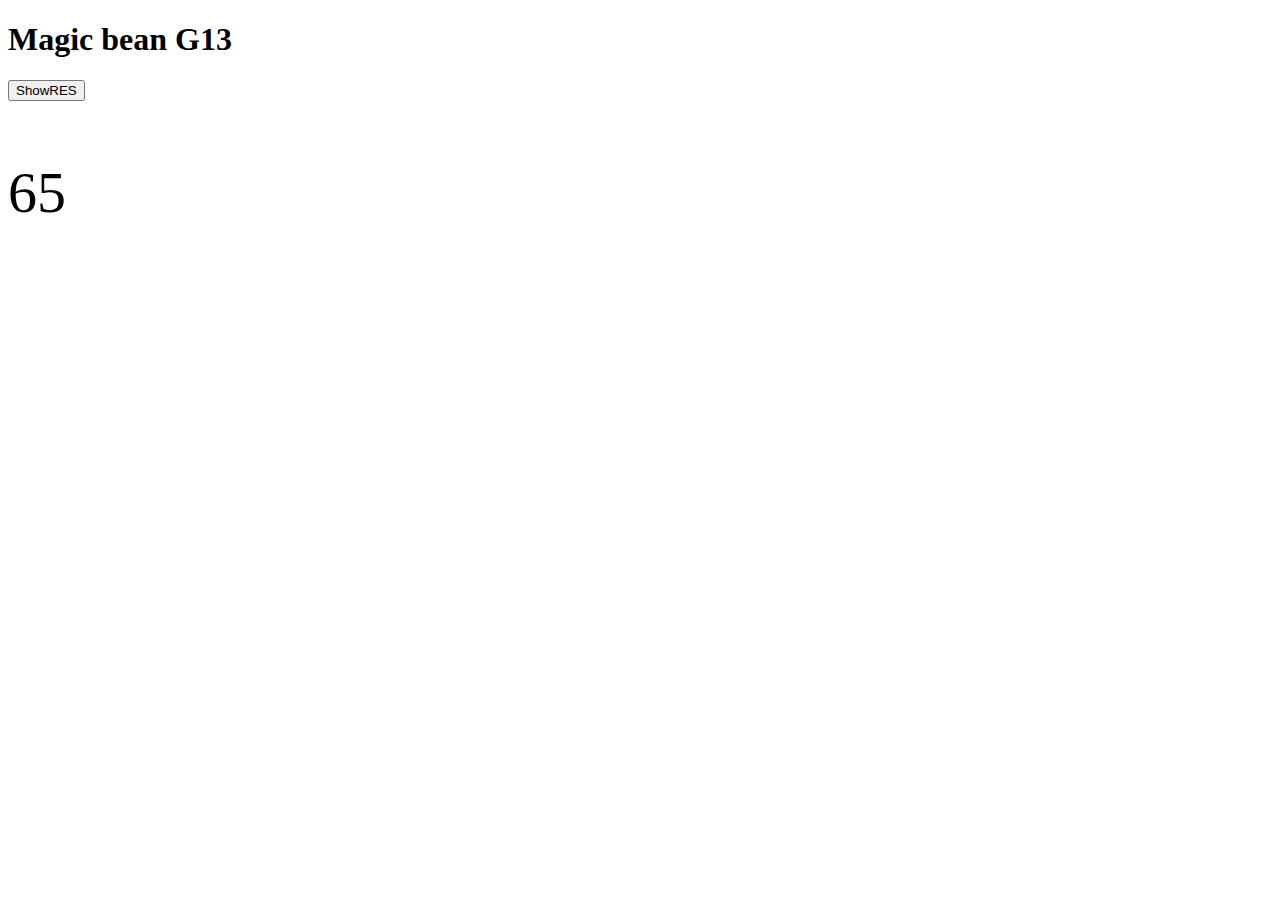
<file: index.html>
<!DOCTYPE html>
<html lang="en">
  <head>
    <meta charset="UTF-8" />
    <meta name="viewport" content="width=device-width, initial-scale=1.0" />
    <title>JS</title>
</head>
<body>
    <h1 id="myContent">Magic bean G13</h1>
    <button onclick="showData()">ShowRES</button>
    <p id="demo"></p>
    
    <script src="js/script.js"></script>
    <script>
     function showData(){
        screen.innerHTML = x + y;
        z = 65
     }
     showData()
     screen.innerHTML = z
    </script>
  </body>
</html>
</file>
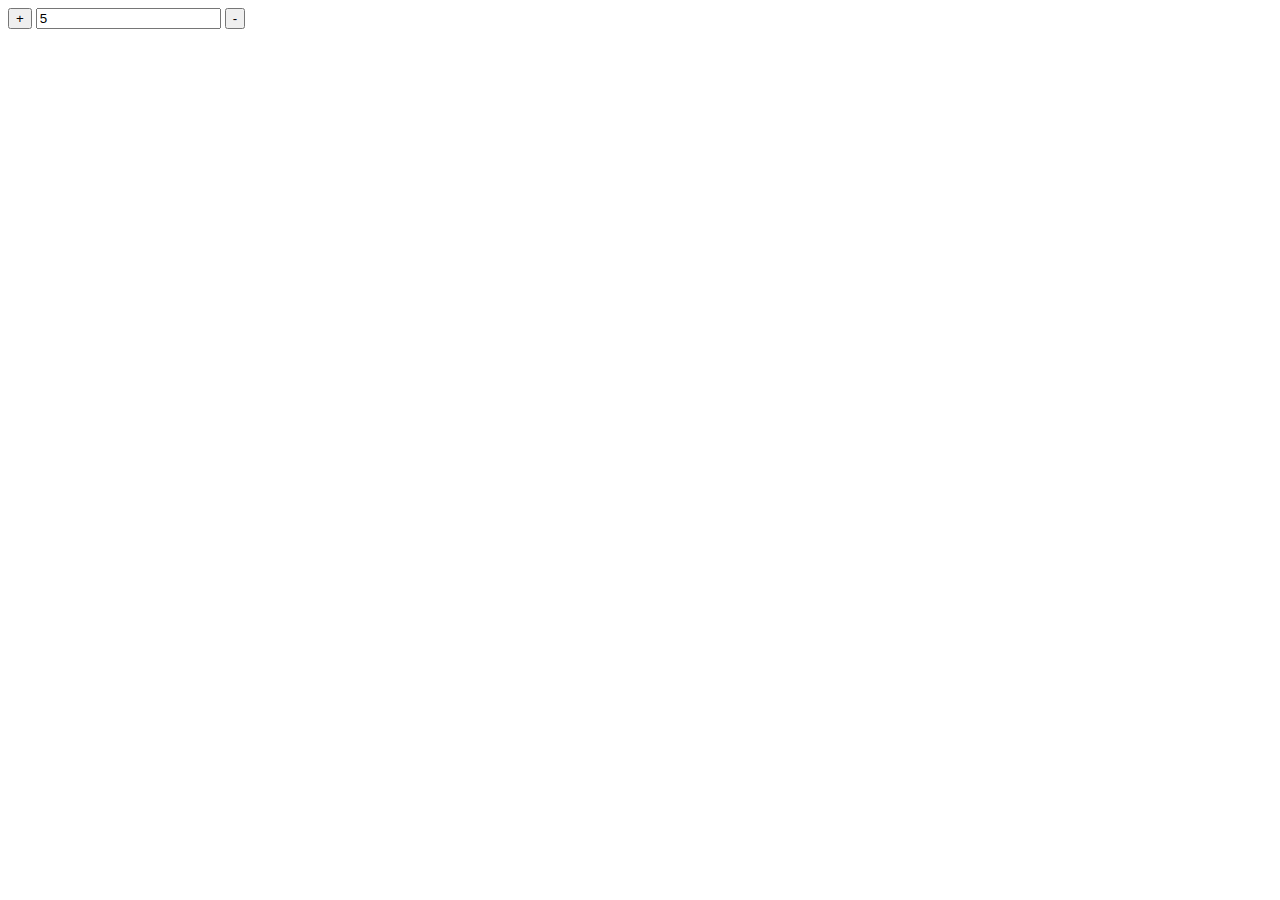
<file: E03/index.html>
<!DOCTYPE html>
<html lang="en">
  <head>
    <meta charset="UTF-8" />
    <meta name="viewport" content="width=device-width, initial-scale=1.0" />
    <title>MagicBean - E03</title>
  </head>
  <body>
    <button onclick="increase(1)">+</button>
    <input value="5" id="input" type="number" />
    <button onclick="decrease(1)">-</button>
    <script>
      const input = document.querySelector("#input");
      let x;
      function setValue(x) {
        input.value = x;
      }
      function readInput() {
        x = +input.value;
      }
      function increase(step) {
        readInput();
        x += step;
        setValue(x);
      }
      function decrease(step) {
        readInput();
        if(x>1) {
          x -= step;
          setValue(x);
        } else {
          console.log('Not Allowed');
        }
      }
    </script>
  </body>
</html>
</file>
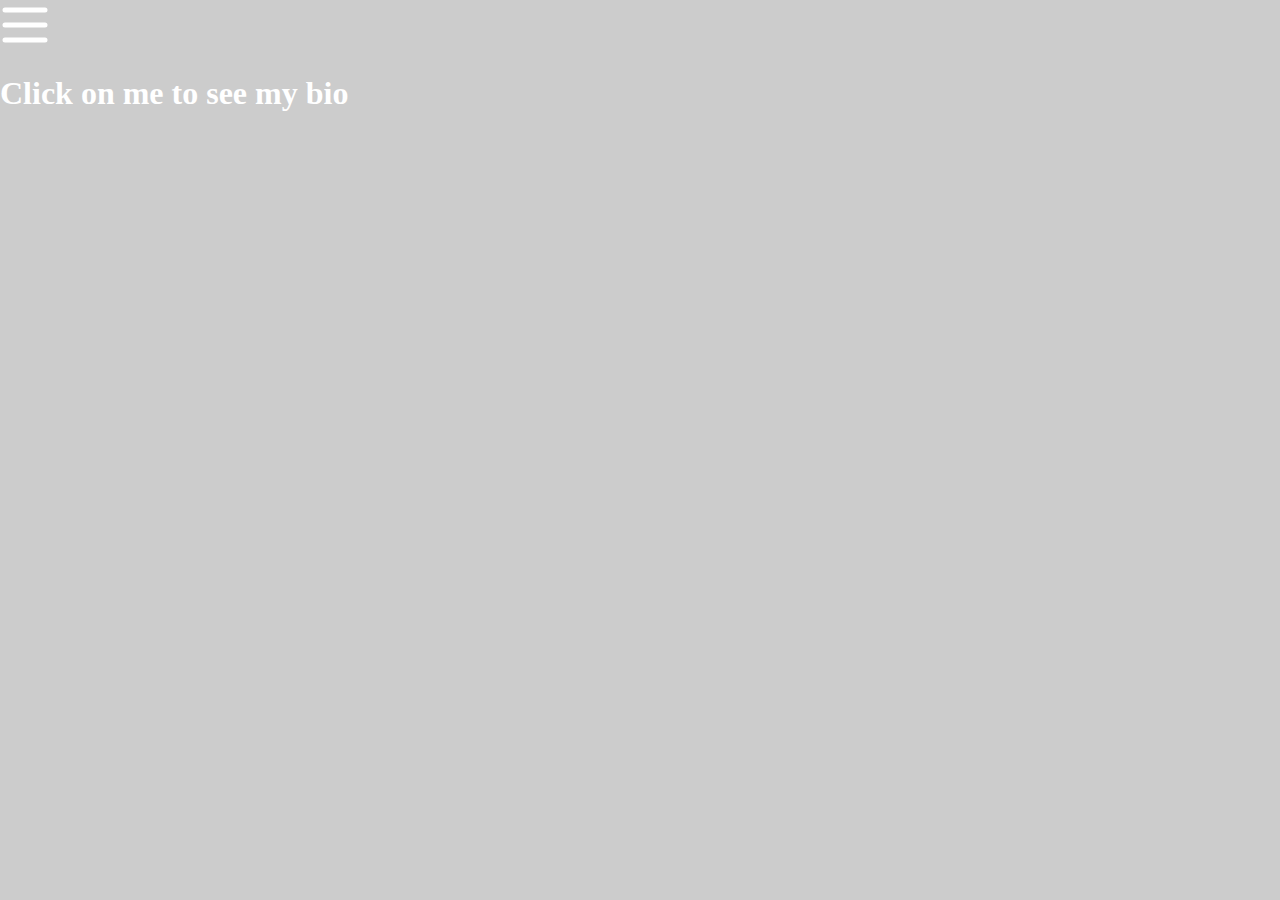
<file: E04/index.html>
<!DOCTYPE html>
<html lang="en">
<head>
  <meta charset="UTF-8">
  <meta name="viewport" content="width=device-width, initial-scale=1.0">
  <title>Magicbean - E04</title>
  <link rel="stylesheet" href="css/style.css">
</head>
<body>
  <div class="container">
    <div class="main">
      <img onclick="openDrawer()" class="btn" src="img/menu.svg" width="50" alt="">
      <div>
        <h1 onmouseover="openBio()" onmouseleave="closeBio()" class="btn">Click on me to see my bio</h1>
        <div class="bio">
          Lorem ipsum dolor sit amet consectetur adipisicing elit. Accusantium molestiae facere ipsa cum vero quasi laboriosam nulla incidunt aspernatur. Aliquid tenetur iste, placeat vero tempore in voluptas at et omnis.
          Lorem ipsum dolor sit amet consectetur adipisicing elit. Quo debitis perferendis ipsum labore? Ut officia, ullam corrupti eius, aliquam pariatur repellat iure explicabo, inventore facilis error sed ipsam voluptatum excepturi?
        </div>
      </div>
    </div>
    <div class="drawer"></div>
  </div>
  <script src="js/script.js"></script>
</body>
</html>
</file>
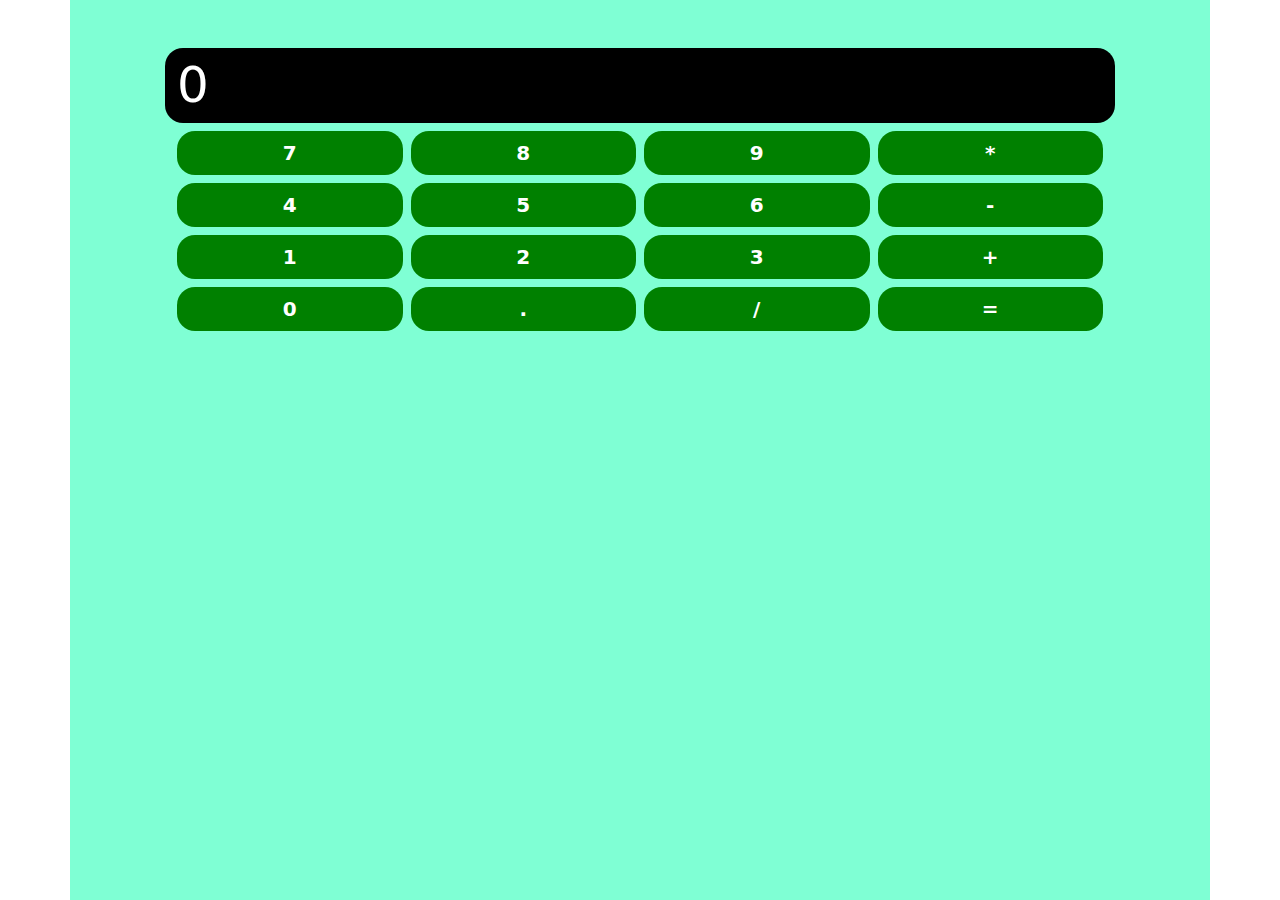
<file: E05/index.html>
<!DOCTYPE html>
<html lang="en">
<head>
  <meta charset="UTF-8">
  <meta name="viewport" content="width=device-width, initial-scale=1.0">
  <title>Magicbean - E05</title>
  <link href="https://cdn.jsdelivr.net/npm/bootstrap@5.3.3/dist/css/bootstrap.min.css" rel="stylesheet" integrity="sha384-QWTKZyjpPEjISv5WaRU9OFeRpok6YctnYmDr5pNlyT2bRjXh0JMhjY6hW+ALEwIH" crossorigin="anonymous">
  <link rel="stylesheet" href="css/style.css">
  <link rel="stylesheet" href="css/calc.css">
</head>
<body>
  <div class="container">
    <div class="row justify-content-center mt-5">
      <div class="col-10 screen"></div>
      <div class="col-10 mt-2">
        <div class="row btns row-cols-4 g-2">
          <div class="col">
            <div onclick="setNum(7)" class="btn">7</div>
          </div>
          <div class="col">
            <div onclick="setNum(8)" class="btn">8</div>
          </div>
          <div class="col">
            <div onclick="setNum(9)" class="btn">9</div>
          </div>
          <div class="col">
            <div onclick="operate('*')" class="btn">*</div>
          </div>
          <div class="col">
            <div onclick="setNum(4)" class="btn">4</div>
          </div>
          <div class="col">
            <div onclick="setNum(5)" class="btn">5</div>
          </div>
          <div class="col">
            <div onclick="setNum(6)" class="btn">6</div>
          </div>
          <div class="col">
            <div onclick="operate('-')" class="btn">-</div>
          </div>
          <div class="col">
            <div onclick="setNum(1)" class="btn">1</div>
          </div>
          <div class="col">
            <div onclick="setNum(2)" class="btn">2</div>
          </div>
          <div class="col">
            <div onclick="setNum(3)" class="btn">3</div>
          </div>
          <div class="col">
            <div onclick="operate('+')" class="btn">+</div>
          </div>
          <div class="col">
            <div onclick="setNum(0)" class="btn">0</div>
          </div>
          <div class="col">
            <div onclick="setNum('.')" class="btn">.</div>
          </div>
          <div class="col">
            <div onclick="operate('/')" class="btn">/</div>
          </div>
          <div class="col">
            <div onclick="calculate()" class="btn">=</div>
          </div>
        </div>
      </div>      
    </div>
  </div>
  <script src="https://cdn.jsdelivr.net/npm/bootstrap@5.3.3/dist/js/bootstrap.bundle.min.js" integrity="sha384-YvpcrYf0tY3lHB60NNkmXc5s9fDVZLESaAA55NDzOxhy9GkcIdslK1eN7N6jIeHz" crossorigin="anonymous"></script>
  <script src="js/calc.js"></script>
</body>
</html>
</file>
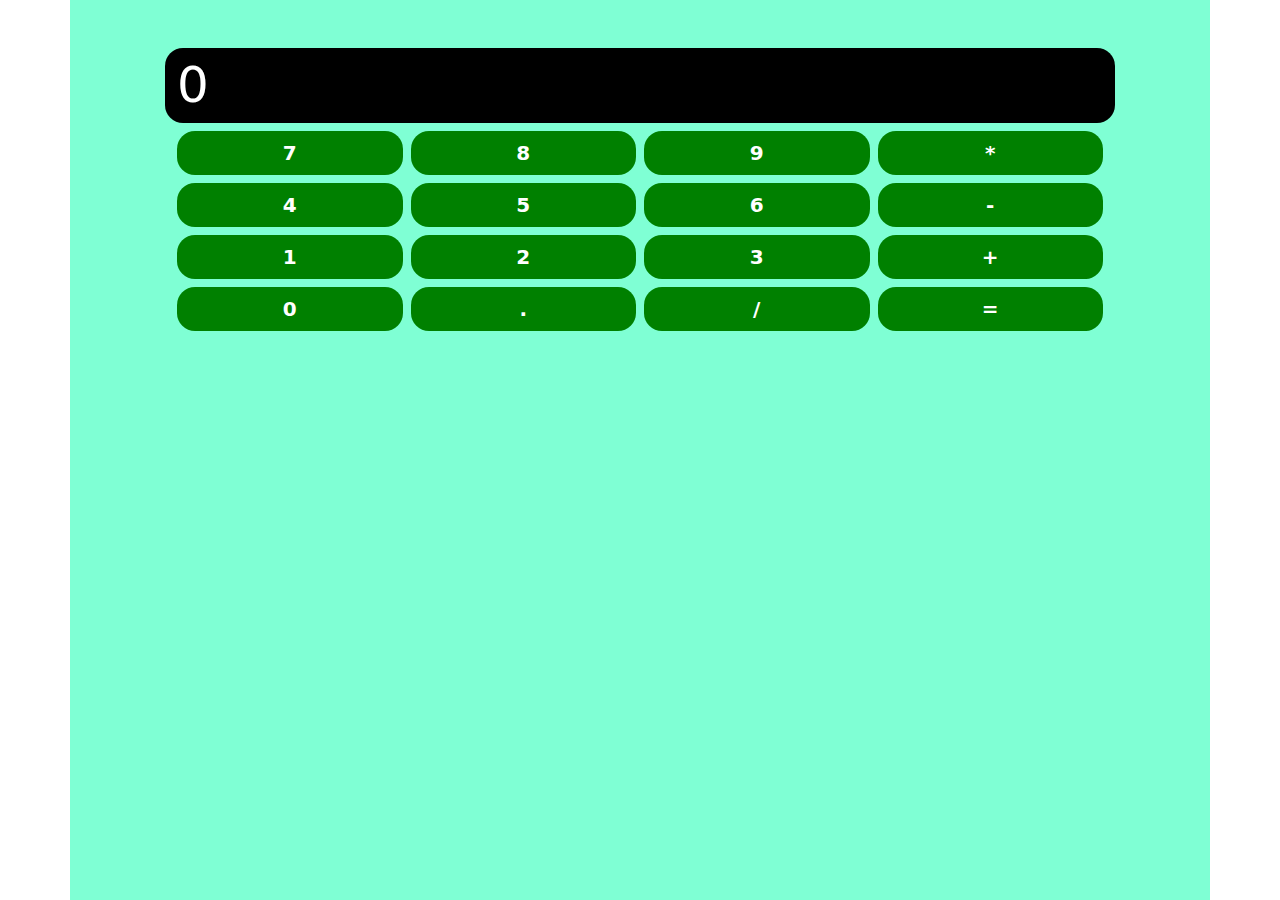
<file: E07/index.html>
<!DOCTYPE html>
<html lang="en">
<head>
  <meta charset="UTF-8">
  <meta name="viewport" content="width=device-width, initial-scale=1.0">
  <title>Magicbean - E07</title>
  <link href="https://cdn.jsdelivr.net/npm/bootstrap@5.3.3/dist/css/bootstrap.min.css" rel="stylesheet" integrity="sha384-QWTKZyjpPEjISv5WaRU9OFeRpok6YctnYmDr5pNlyT2bRjXh0JMhjY6hW+ALEwIH" crossorigin="anonymous">
  <link rel="stylesheet" href="css/style.css">
  <link rel="stylesheet" href="css/calc.css">
</head>
<body>
  <div class="container">
    <div class="row justify-content-center mt-5">
      <div class="col-10 screen"></div>
      <div class="col-10 mt-2">
        <div class="row btns row-cols-4 g-2">
          <div class="col">
            <div onclick="setNum(7)" class="btn">7</div>
          </div>
          <div class="col">
            <div onclick="setNum(8)" class="btn">8</div>
          </div>
          <div class="col">
            <div onclick="setNum(9)" class="btn">9</div>
          </div>
          <div class="col">
            <div onclick="operate('*')" class="btn">*</div>
          </div>
          <div class="col">
            <div onclick="setNum(4)" class="btn">4</div>
          </div>
          <div class="col">
            <div onclick="setNum(5)" class="btn">5</div>
          </div>
          <div class="col">
            <div onclick="setNum(6)" class="btn">6</div>
          </div>
          <div class="col">
            <div onclick="operate('-')" class="btn">-</div>
          </div>
          <div class="col">
            <div onclick="setNum(1)" class="btn">1</div>
          </div>
          <div class="col">
            <div onclick="setNum(2)" class="btn">2</div>
          </div>
          <div class="col">
            <div onclick="setNum(3)" class="btn">3</div>
          </div>
          <div class="col">
            <div onclick="operate('+')" class="btn">+</div>
          </div>
          <div class="col">
            <div onclick="setNum(0)" class="btn">0</div>
          </div>
          <div class="col">
            <div onclick="setNum('.')" class="btn">.</div>
          </div>
          <div class="col">
            <div onclick="operate('/')" class="btn">/</div>
          </div>
          <div class="col">
            <div onclick="calculate()" class="btn">=</div>
          </div>
        </div>
      </div>      
    </div>
  </div>
  <script src="https://cdn.jsdelivr.net/npm/bootstrap@5.3.3/dist/js/bootstrap.bundle.min.js" integrity="sha384-YvpcrYf0tY3lHB60NNkmXc5s9fDVZLESaAA55NDzOxhy9GkcIdslK1eN7N6jIeHz" crossorigin="anonymous"></script>
  <script src="js/calc.js"></script>
</body>
</html>
</file>
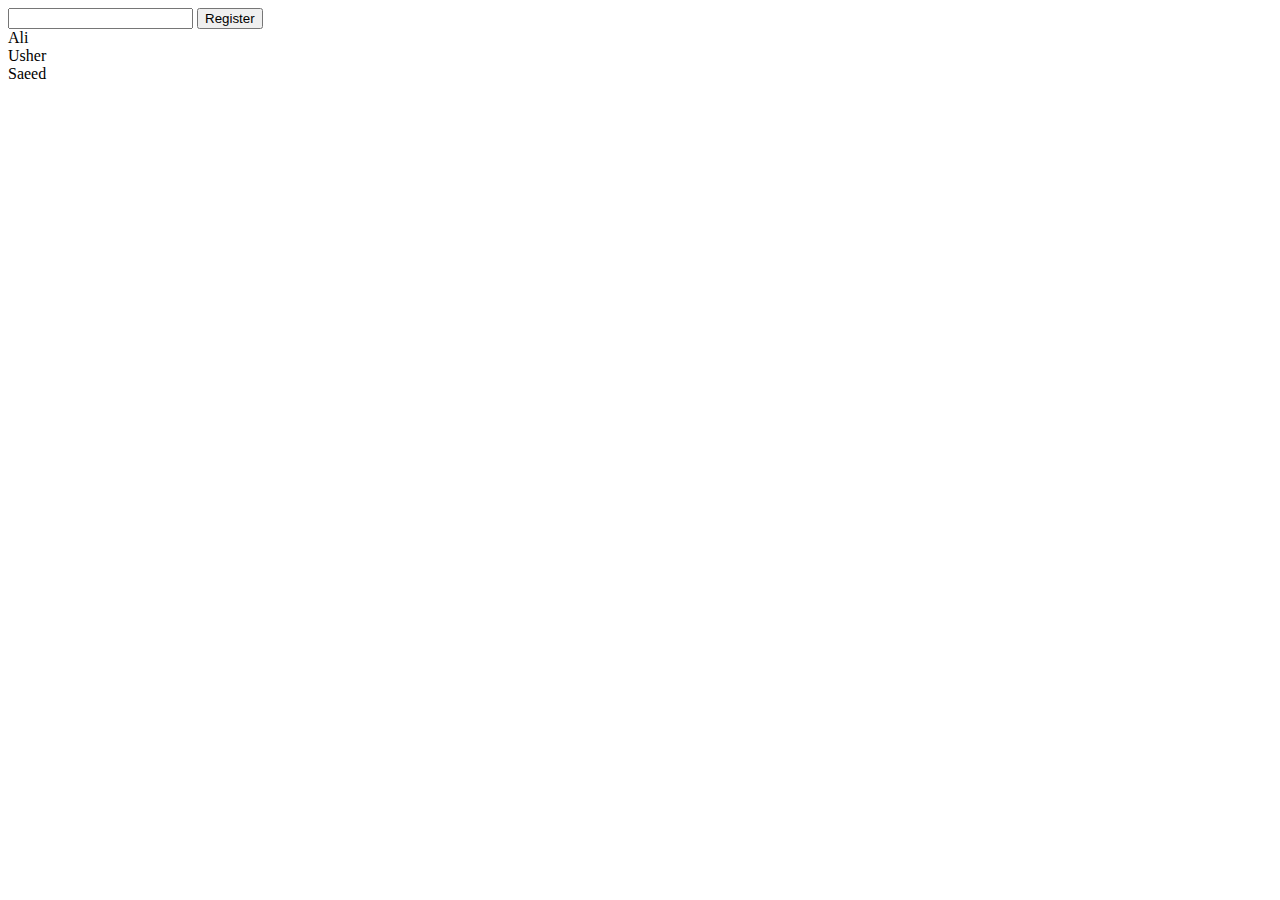
<file: E08/index.html>
<!DOCTYPE html>
<html lang="en">
<head>
    <meta charset="UTF-8">
    <meta name="viewport" content="width=device-width, initial-scale=1.0">
    <title>E08</title>
</head>
<body>
    <input type="text">
    <button onclick="register()">Register</button>
    <div id="screen"></div>
    <script>
        let studentList = ['Ali', 'Usher', 'Saeed']
        const input = document.querySelector('input');
        const screen = document.getElementById('screen');
        input.addEventListener('keypress', function (event){
            if(event.keyCode === 13) {
                register()
            }
        })
        let StringList = ''
        function printRes () {
            for(let i=0;i<studentList.length;i++) {
                StringList += studentList[i]+'<br>'
            }
            screen.innerHTML = StringList;
            StringList= ''
        }
        printRes();
        function register() {
            studentList.push(input.value);
            printRes();
            input.value = ''  
            console.log(studentList);
        }
        function showInputData() {
            alert(input.value)
        }
    </script>
</body>
</html>
</file>
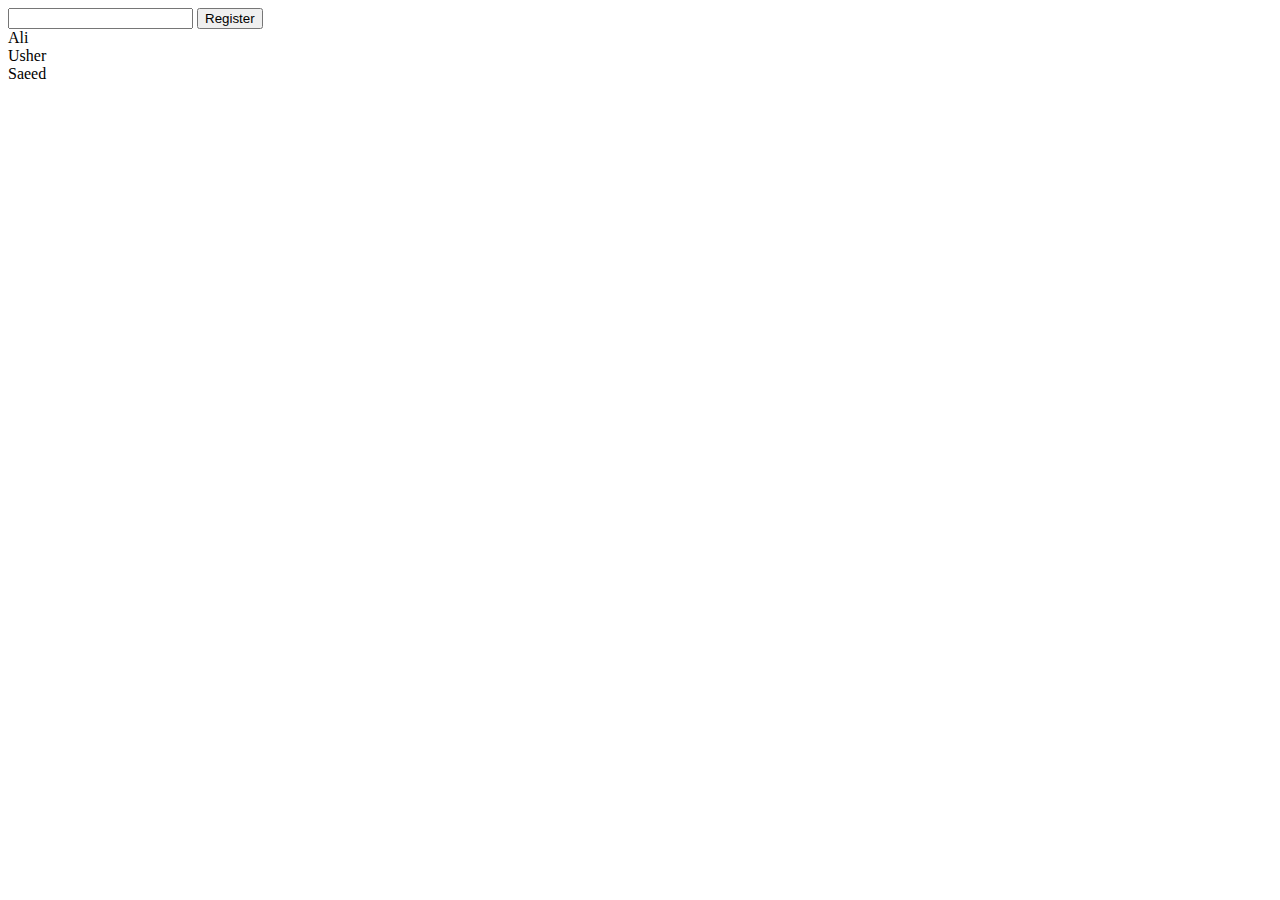
<file: E09/index.html>
<!DOCTYPE html>
<html lang="en">
  <head>
    <meta charset="UTF-8" />
    <meta name="viewport" content="width=device-width, initial-scale=1.0" />
    <title>E09</title>
  </head>
  <body>
    <input type="text" />
    <button onclick="register()">Register</button>
    <div id="screen"></div>
    <script>
      let studentList = ["Ali", "Usher", "Saeed"];
      const input = document.querySelector("input");
      const screen = document.getElementById("screen");
      input.addEventListener("keypress", function (event) {
        if (event.keyCode === 13) {
          register();
        }
      });
      let StringList = "";
      function printRes() {
        studentList.forEach((value,index, array)=>{
          StringList += value + "<br>";
        })
        // for (let i in studentList) {
        //   StringList += studentList[i] + "<br>";
        // }
        // for (let i = 0; i < studentList.length; i++) {
        //   StringList += studentList[i] + "<br>";
        // }
        screen.innerHTML = StringList;
        StringList = "";
      }
      printRes();
      function register() {
        studentList.push(input.value);
        printRes();
        input.value = "";
        console.log(studentList);
      }
      function showInputData() {
        alert(input.value);
      }
    </script>
  </body>
</html>
</file>
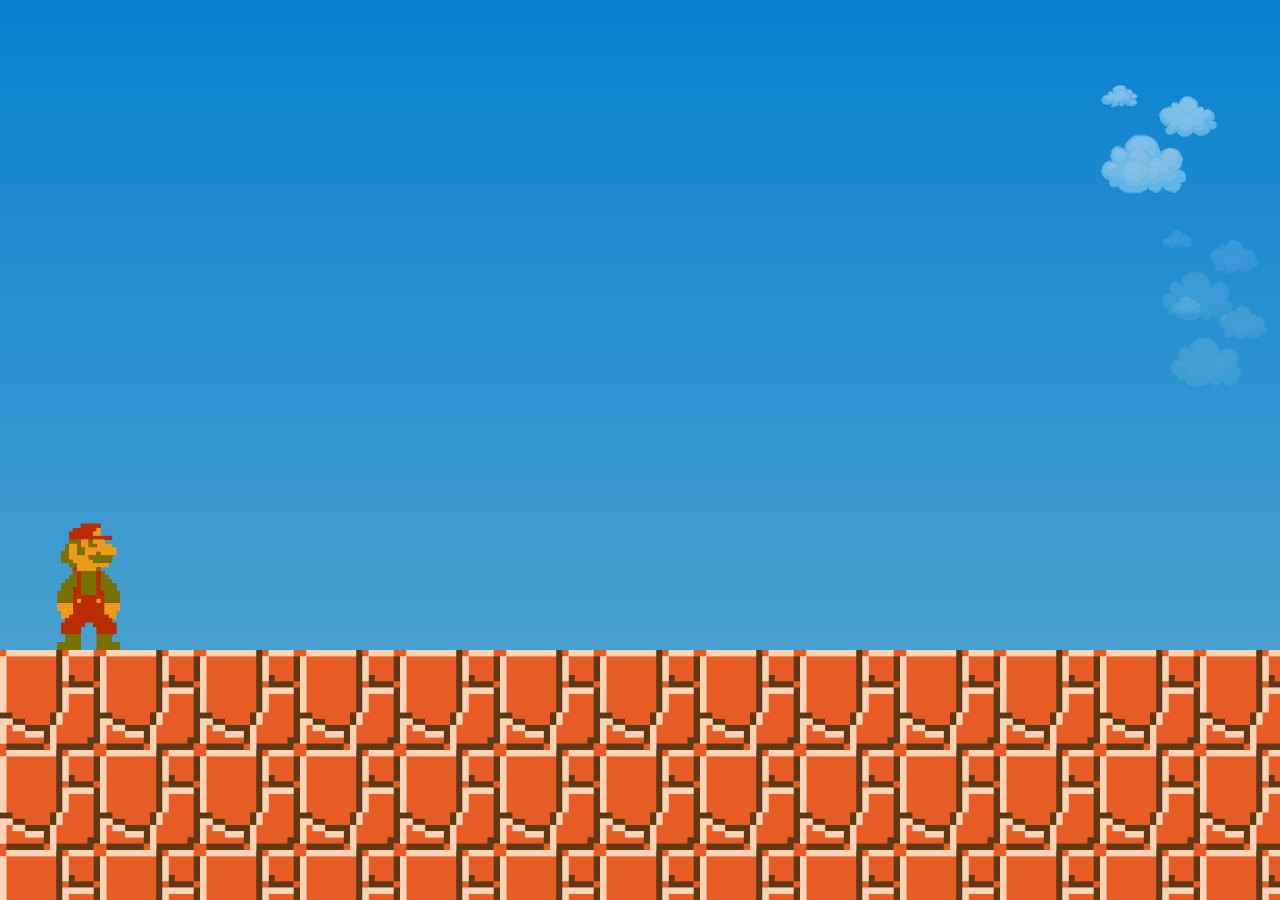
<file: E10/index.html>
<!DOCTYPE html>
<html lang="en">
<head>
    <meta charset="UTF-8">
    <meta name="viewport" content="width=device-width, initial-scale=1.0">
    <title>Mario - The Game</title>
    <link rel="stylesheet" href="css/reset.css">
    <link rel="stylesheet" href="css/style.css">
    <link
    rel="stylesheet"
    href="https://cdnjs.cloudflare.com/ajax/libs/animate.css/4.1.1/animate.min.css"
  />
</head>
<body>
    <div class="intro">
        <div class="cover">
            <img src="assets/img/intro.png" alt="MarioBros">
            <button class="startGame btn">Start Game</button>
        </div>
    </div>
    <div class="gameContainer">
        <div class="clouds">
            <div class="cloud"></div>
            <div class="cloud"></div>
            <div class="cloud"></div>
            <div class="cloud"></div>
            <div class="cloud"></div>
        </div>
        <img class="mario" src="assets/img/standing.gif" alt="">
        <div class="ground"></div>
    </div>
    <script src="js/mario.js"></script>
</body>
</html>
</file>
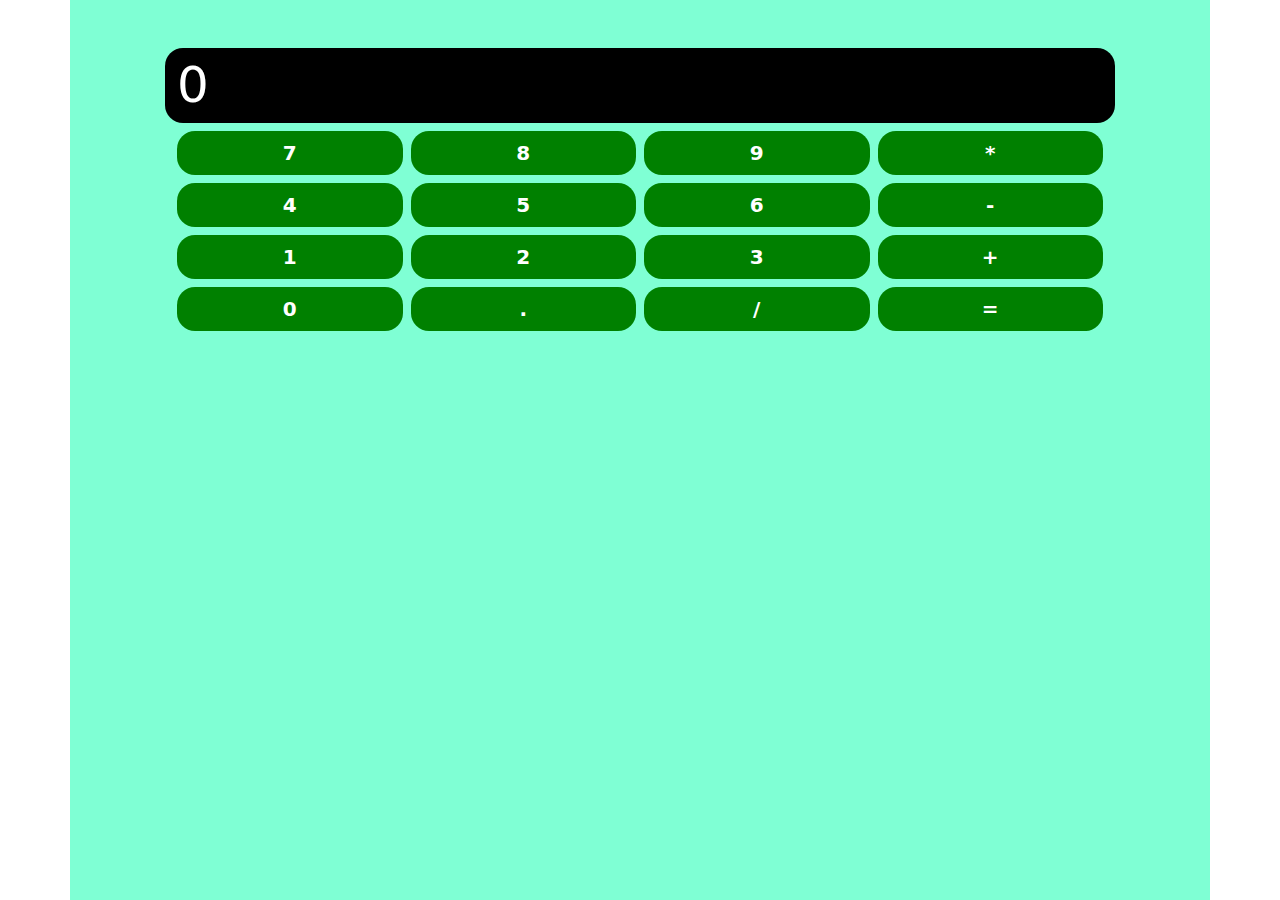
<file: E04/calculator.html>
<!DOCTYPE html>
<html lang="en">
<head>
  <meta charset="UTF-8">
  <meta name="viewport" content="width=device-width, initial-scale=1.0">
  <title>Magicbean - E04</title>
  <link href="https://cdn.jsdelivr.net/npm/bootstrap@5.3.3/dist/css/bootstrap.min.css" rel="stylesheet" integrity="sha384-QWTKZyjpPEjISv5WaRU9OFeRpok6YctnYmDr5pNlyT2bRjXh0JMhjY6hW+ALEwIH" crossorigin="anonymous">
  <link rel="stylesheet" href="css/style.css">
  <link rel="stylesheet" href="css/calc.css">
</head>
<body>
  <div class="container">
    <div class="row justify-content-center mt-5">
      <div class="col-10 screen"></div>
      <div class="col-10 mt-2">
        <div class="row btns row-cols-4 g-2">
          <div class="col">
            <div onclick="setNum(7)" class="btn">7</div>
          </div>
          <div class="col">
            <div onclick="setNum(8)" class="btn">8</div>
          </div>
          <div class="col">
            <div onclick="setNum(9)" class="btn">9</div>
          </div>
          <div class="col">
            <div class="btn">*</div>
          </div>
          <div class="col">
            <div onclick="setNum(4)" class="btn">4</div>
          </div>
          <div class="col">
            <div onclick="setNum(5)" class="btn">5</div>
          </div>
          <div class="col">
            <div onclick="setNum(6)" class="btn">6</div>
          </div>
          <div class="col">
            <div class="btn">-</div>
          </div>
          <div class="col">
            <div onclick="setNum(1)" class="btn">1</div>
          </div>
          <div class="col">
            <div onclick="setNum(2)" class="btn">2</div>
          </div>
          <div class="col">
            <div onclick="setNum(3)" class="btn">3</div>
          </div>
          <div class="col">
            <div class="btn">+</div>
          </div>
          <div class="col">
            <div class="btn">0</div>
          </div>
          <div class="col">
            <div class="btn">.</div>
          </div>
          <div class="col">
            <div class="btn">/</div>
          </div>
          <div class="col">
            <div class="btn">=</div>
          </div>
        </div>
      </div>      
    </div>
  </div>
  <script src="https://cdn.jsdelivr.net/npm/bootstrap@5.3.3/dist/js/bootstrap.bundle.min.js" integrity="sha384-YvpcrYf0tY3lHB60NNkmXc5s9fDVZLESaAA55NDzOxhy9GkcIdslK1eN7N6jIeHz" crossorigin="anonymous"></script>
  <script src="js/calc.js"></script>
</body>
</html>
</file>
<file: E04/css/style.css>
body{
    color: white;
}
.container, .main {
background-color: aquamarine;
position: fixed;
top: 0;
bottom:0;
left: 0;
right: 0;
}
.main {
    background-color: #ccc;
}
.drawer {
    position: fixed;
    width: 300px;
    background-color: white;
    top: 0;
    bottom: 0;
    right: -300px;
    transition: all 600ms;
}
.openedDrawer {
    right: 0;
    transition: all 1s;
}
.btn {
    cursor: pointer;
}
.bio {
    height: 0;
    overflow: hidden;
    transition: all 600ms;
    background-color: #353535;
}
.openBio {
    padding: 15px;
    height: 80px;
    transition: all 1s;
}
</file>
<file: E05/css/style.css>
body{
    color: white;
}
.container, .main {
background-color: aquamarine;
position: fixed;
top: 0;
bottom:0;
left: 0;
right: 0;
}
.main {
    background-color: #ccc;
}
.drawer {
    position: fixed;
    width: 300px;
    background-color: white;
    top: 0;
    bottom: 0;
    right: -300px;
    transition: all 600ms;
}
.openedDrawer {
    right: 0;
    transition: all 1s;
}
.btn {
    cursor: pointer;
}
.bio {
    height: 0;
    overflow: hidden;
    transition: all 600ms;
    background-color: #353535;
}
.openBio {
    padding: 15px;
    height: 80px;
    transition: all 1s;
}
</file>
<file: E05/css/calc.css>
.screen {
    background-color: black;
    border-radius: 18px;
    font-size: 50px;
}
.btns .btn {
    background-color: green;
    border-radius: 18px;
    width:100%;
    cursor: pointer;
    color: white;
    font-size: 20px;
    font-weight: 700;
}
</file>
<file: E07/css/style.css>
body{
    color: white;
}
.container, .main {
background-color: aquamarine;
position: fixed;
top: 0;
bottom:0;
left: 0;
right: 0;
}
.main {
    background-color: #ccc;
}
.drawer {
    position: fixed;
    width: 300px;
    background-color: white;
    top: 0;
    bottom: 0;
    right: -300px;
    transition: all 600ms;
}
.openedDrawer {
    right: 0;
    transition: all 1s;
}
.btn {
    cursor: pointer;
}
.bio {
    height: 0;
    overflow: hidden;
    transition: all 600ms;
    background-color: #353535;
}
.openBio {
    padding: 15px;
    height: 80px;
    transition: all 1s;
}
</file>
<file: E07/css/calc.css>
.screen {
    background-color: black;
    border-radius: 18px;
    font-size: 50px;
}
.btns .btn {
    background-color: green;
    border-radius: 18px;
    width:100%;
    cursor: pointer;
    color: white;
    font-size: 20px;
    font-weight: 700;
}
</file>
<file: E10/css/style.css>
.intro {
  display: none;
  position: fixed;
  top: 0;
  right: 0;
  bottom: 0;
  left: 0;
  background: rgb(91, 178, 235);
  background: linear-gradient(
    180deg,
    rgba(91, 178, 235, 1) 0%,
    rgba(93, 227, 254, 1) 100%
  );
  display: flex;
  justify-content: center;
  align-items: center;
}
.show {
  display: block !important;
}
.gameContainer {
  display: block;
  position: fixed;
  top: 0;
  right: 0;
  bottom: 0;
  left: 0;
  background: rgb(9, 129, 208);
  background: linear-gradient(
    180deg,
    rgba(9, 129, 208, 1) 0%,
    rgba(96, 172, 207, 1) 100%
  );
}

.btn {
  top: 15px;
  display: block;
  margin: auto;
  align-items: center;
  appearance: none;
  background-image: radial-gradient(
    100% 100% at 100% 0,
    #5adaff 0,
    #5468ff 100%
  );
  border: 0;
  border-radius: 6px;
  box-shadow: rgba(45, 35, 66, 0.4) 0 2px 4px,
    rgba(45, 35, 66, 0.3) 0 7px 13px -3px, rgba(58, 65, 111, 0.5) 0 -3px 0 inset;
  box-sizing: border-box;
  color: #fff;
  cursor: pointer;
  font-family: "JetBrains Mono", monospace;
  height: 48px;
  width: 100%;
  text-align: center;
  justify-content: center;
  line-height: 1;
  list-style: none;
  overflow: hidden;
  padding-left: 16px;
  padding-right: 16px;
  position: relative;
  text-decoration: none;
  transition: box-shadow 0.15s, transform 0.15s;
  user-select: none;
  -webkit-user-select: none;
  touch-action: manipulation;
  white-space: nowrap;
  will-change: box-shadow, transform;
  font-size: 18px;
}

.btn:focus {
  box-shadow: #3c4fe0 0 0 0 0.6px inset, rgba(45, 35, 66, 0.4) 0 2px 4px,
    rgba(45, 35, 66, 0.3) 0 7px 13px -3px, #3c4fe0 0 -3px 0 inset;
}

.btn:hover {
  box-shadow: rgba(45, 35, 66, 0.4) 0 4px 8px,
    rgba(45, 35, 66, 0.3) 0 7px 13px -3px, #3c4fe0 0 -3px 0 inset;
  transform: translateY(-2px);
}

.btn:active {
  box-shadow: #3c4fe0 0 3px 7px inset;
  transform: translateY(2px);
}
.ground {
  position: fixed;
  bottom: 0;
  left: 0;
  right: 0;
  height: 250px;
  background: url("../assets/img/ground.gif");
}
.clouds {
  position: relative;
  top: 0;
  height: 400px;
  width: 100%;
}
.cloud {
  width: 200px;
  height: 186px;
  background-image: url(../assets/img/cloud.gif);
  position: absolute;
  background-repeat: no-repeat;
}
.clouds .cloud:nth-child(1) {
  left: 86.6666666667%;
  top: 45.8%;
  transform: scale(0.5);
  opacity: 0.11;
  animation: moveclouds 21s linear infinite;
}
.clouds .cloud:nth-child(2) {
  left: 140.6666666667%;
  top: 23.8%;
  transform: scale(0.6);
  opacity: 0.35;
  animation: moveclouds 38s linear infinite;
}
.clouds .cloud:nth-child(3) {
  left: 148.6666666667%;
  top: 36.8%;
  transform: scale(0.6);
  opacity: 0.53;
  animation: moveclouds 21s linear infinite;
}
.clouds .cloud:nth-child(4) {
  left: 87.3333333333%;
  top: 62.2%;
  transform: scale(0.5);
  opacity: 0.12;
  animation: moveclouds 29s linear infinite;
}
.clouds .cloud:nth-child(5) {
  left: 82.6666666667%;
  top: 11.7%;
  transform: scale(0.6);
  opacity: 0.47;
  animation: moveclouds 28s linear infinite;
}

@keyframes moveclouds {
  100% {
    left: -50%;
  }
}
.mario {
  width: 80px;
  position: absolute;
  transition: bottom 0.4s ease
}
.flip {
  -webkit-transform: scaleX(-1);
  transform: scaleX(-1);
}
</file>
<file: E04/css/calc.css>
.screen {
    background-color: black;
    border-radius: 18px;
    font-size: 50px;
}
.btns .btn {
    background-color: green;
    border-radius: 18px;
    width:100%;
    cursor: pointer;
    color: white;
    font-size: 20px;
    font-weight: 700;
}
</file>
